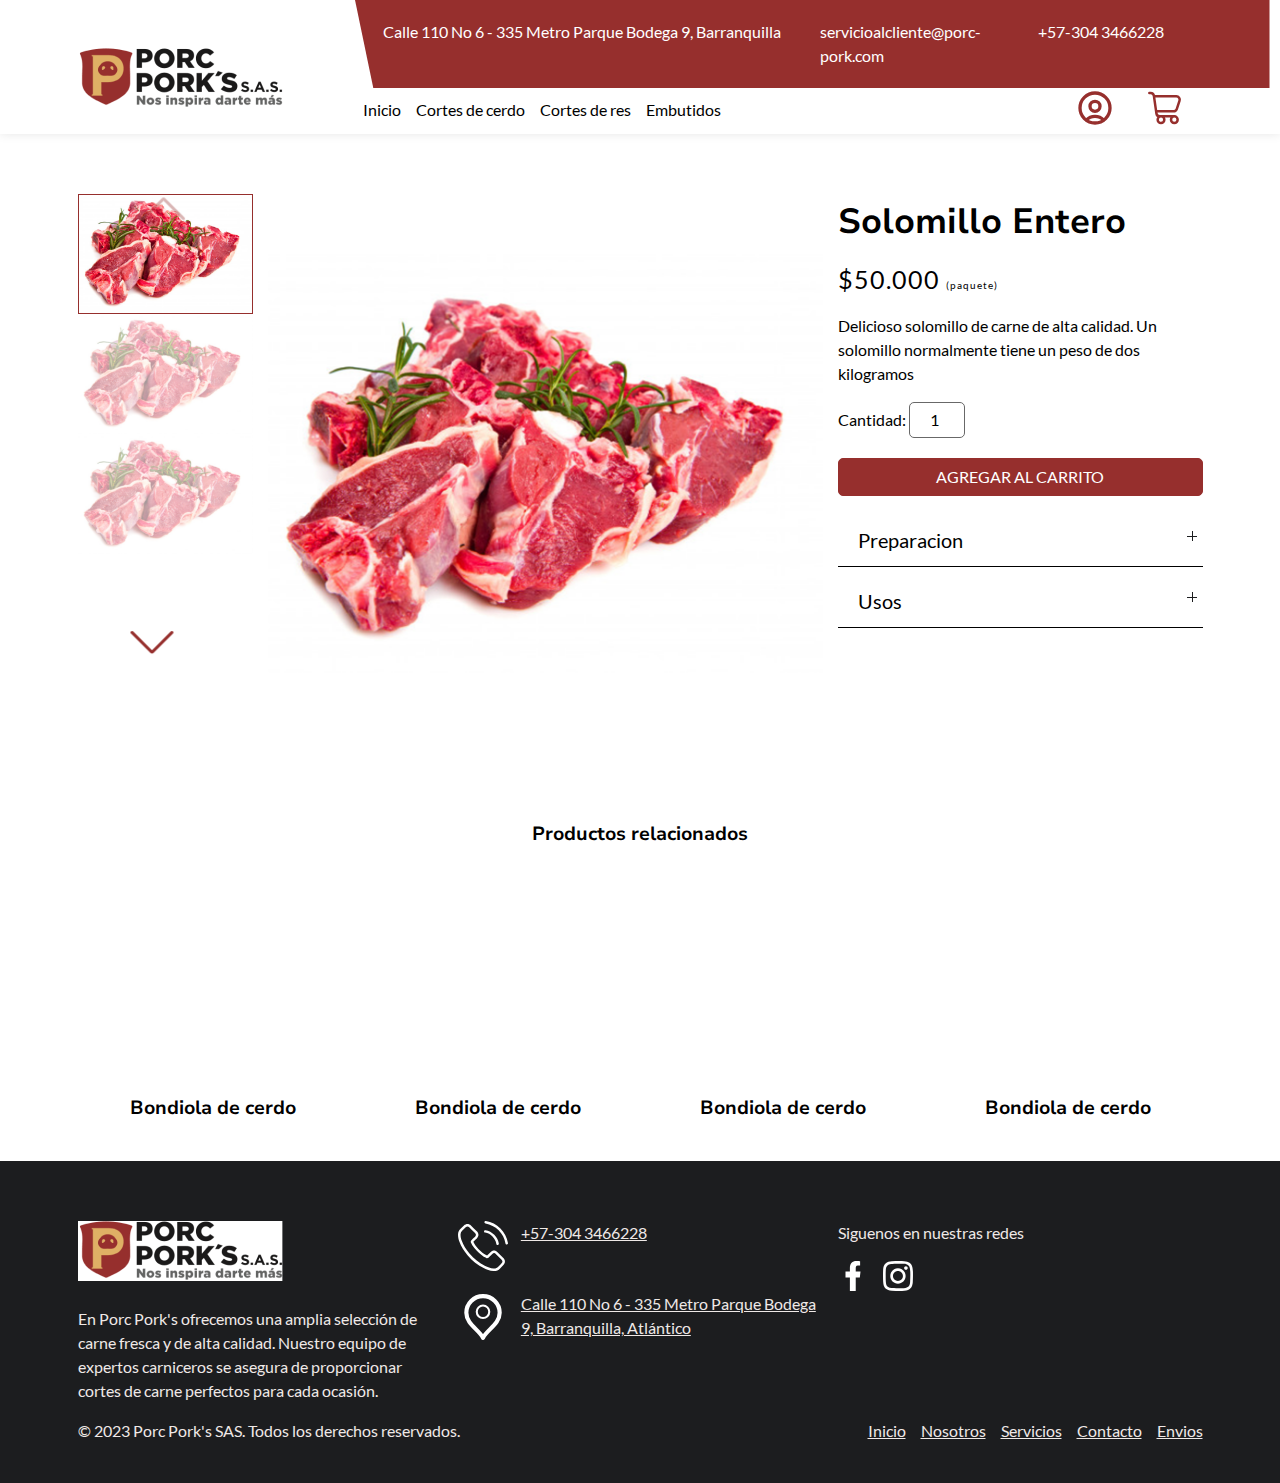
<file: product.html>
<!DOCTYPE html>
<html lang="es">
  <head>
    <meta charset="UTF-8">
    <meta http-equiv="X-UA-Compatible" content="IE=edge">
    <meta name="viewport" content="width=device-width, initial-scale=1.0">
    <meta name="theme-color" content="#962F2D">
    <meta name="description" content="En Porc Pork's, ofrecemos carne fresca y de calidad. Nuestro equipo de carniceros expertos proporciona cortes perfectos para cada ocasión. ¡Visítanos!">
    <title>Porc Pork's</title>

    <link rel="canonical" href="https://pork-porks.com">
    <!-- Open Graph / Facebook -->
    <meta property="og:type" content="website">
    <meta property="og:url" content="https://pork-porks.com">
    <meta property="og:title" content="Pork Pork's">
    <meta property="og:description" content="En Porc Pork's, ofrecemos carne fresca y de calidad. Nuestro equipo de carniceros expertos proporciona cortes perfectos para cada ocasión. ¡Visítanos!">
    <meta property="og:image" content="assets/images/logo.png">

    <!-- Twitter -->
    <meta property="twitter:card" content="summary_large_image">
    <meta property="twitter:url" content="https://pork-porks.com">
    <meta property="twitter:title" content="Pork Pork's">
    <meta property="twitter:description" content="En Porc Pork's, ofrecemos carne fresca y de calidad. Nuestro equipo de carniceros expertos proporciona cortes perfectos para cada ocasión. ¡Visítanos!">
    <meta property="twitter:image" content="assets/images/logo.png">

    <link rel="stylesheet" href="assets/css/bootstrap-grid.min.css">
    <link rel="stylesheet" href="assets/css/normalize.css">
    <link rel="stylesheet" href="assets/css/fonts.css">
    <link rel="stylesheet" href="assets/css/main.css">

    <link rel="stylesheet" href="assets/css/swiper-bundle.min.css">
    <link rel="stylesheet" href="assets/css/swiper-custom.css">
    <link rel="stylesheet" href="assets/css/forms.css">
    <link rel="stylesheet" href="assets/css/product.css">
    <link rel="preload" as="style" href="assets/css/footer.css" onload="this.onload=null;this.rel='stylesheet'">

    <noscript>
      <link rel="stylesheet" href="assets/css/footer.css">
    </noscript>
  </head>
  <body>
    <h1 class="sr-only">Contenido de Porc Pork's</h1>
    <header class="header">
      <div class="container">
        <h2 class="sr-only">Encabezado</h2>
        <div class="row">
          <div class="col-12 col-md-9 offset-md-3">
            <address class="header__address row">
              <p class="col-12 col-md-6">Calle 110 No 6 - 335 Metro Parque Bodega 9, Barranquilla</p>
              <a class="col-6 col-md-3" href="mailto:servicioalcliente@porc-pork.com">servicioalcliente@porc-pork.com</a>
              <a class="col-6 col-md-3" href="tel:+3043466228">+57-304 3466228</a>
            </address>
          </div>
        </div>
        <div class="row">
          <div class="col-12 col-md-3">
            <a class="header__logo" href="/" aria-label="Ir al inicio">
              <img
                src="assets/images/logo.png"
                srcset="assets/images/logo-2x.png 2x"
                height="60"
                width="205"
                alt="Porc Pork's logo"
                loading="eager"
              >
            </a>
          </div>
          <div class="col-12 col-md-9">
            <div class="row">
              <div class="col-8 col-md-10">
                <button class="open-main-menu hamburger-button js-toggle-main-menu" aria-label="Abrir menu">
                  <span class="hamburger-button__icon"></span>
                  <span class="hamburger-button__icon"></span>
                  <span class="hamburger-button__icon"></span>
                </button>
                <nav class="header__nav js-main-nav">
                  <h3 class="sr-only">Navegacion principal</h3>
                  <img
                    src="assets/images/logo.png"
                    srcset="assets/images/logo-2x.png 2x"
                    height="60"
                    width="205"
                    alt="Porc Pork's logo"
                    class="header-nav__logo"
                    loading="lazy"
                  >
                  <ul class="row">
                    <li class="col-12 col-md-auto header-navigation__item">
                      <a class="header__navigation-link" href="/">Inicio</a></li>
                    <li class="col-12 col-md-auto header-navigation__item">
                      <a class="header__navigation-link" href="/collections/cortes-de-cerdo">Cortes de cerdo</a>
                    </li>
                    <li class="col-12 col-md-auto header-navigation__item">
                      <a class="header__navigation-link" href="/collections/cortes-de-res">Cortes de res</a>
                    </li>
                    <li class="col-12 col-md-auto header-navigation__item">
                      <a class="header__navigation-link" href="/collections/embutidos">Embutidos</a>
                    </li>
                  </ul>
                </nav>
                <button class="close-main-menu js-toggle-main-menu" aria-label="Cerrar menu">x</button>
              </div>
              <div class="col-2 col-md-1">
                <a href="/account" aria-label="Ver mi cuenta">
                  <svg fill="none" height="40" viewBox="0 0 24 24" width="40" xmlns="http://www.w3.org/2000/svg" aria-hidden="true"><path d="m17.2166 19.3323c-1.2817-1.4315-3.1439-2.3323-5.2166-2.3323-2.07266 0-3.93508.9008-5.2168 2.3323m5.2168 1.6677c-4.97056 0-9-4.0294-9-9 0-4.97056 4.02944-9 9-9 4.9706 0 9 4.02944 9 9 0 4.9706-4.0294 9-9 9zm0-7c-1.6569 0-3-1.3431-3-3 0-1.65685 1.3431-3 3-3s3 1.34315 3 3c0 1.6569-1.3431 3-3 3z" stroke="currentColor" stroke-linecap="round" stroke-linejoin="round" stroke-width="2"/></svg>
                </a>
              </div>
              <div class="col-2 col-md-1">
                <a href="/cart" aria-label="Ver mi carrito">
                  <svg fill="none" height="40" viewBox="0 0 24 24" width="40" xmlns="http://www.w3.org/2000/svg" aria-hidden="true"><path d="m4.78571 5h13.43939c1.3652 0 2.3291 1.33739 1.8974 2.63246l-1.6667 5.00004c-.2722.8166-1.0365 1.3675-1.8973 1.3675h-10.48708m-1.28571-9-.0404-.28284c-.14076-.9853-.9846-1.71716-1.9799-1.71716h-.76541m2.78571 2 1.28571 9m0 0 .18327 1.2828c.14076.9853.9846 1.7172 1.9799 1.7172h8.76541m0 0c-1.1046 0-2 .8954-2 2s.8954 2 2 2 2-.8954 2-2-.8954-2-2-2zm-6 2c0 1.1046-.8954 2-2 2-1.10457 0-2-.8954-2-2s.89543-2 2-2c1.1046 0 2 .8954 2 2z" stroke="currentColor" stroke-linecap="round" stroke-linejoin="round" stroke-width="1.5"/></svg>
                </a>
              </div>
            </div>
          </div>
        </div>
      </div>
    </header>
    <main>
      <section class="container">
        <div class="row product">
          <div class="col-12 col-md-8">
            <div class="row">
              <div class="col-12 col-md-3">
                <div class="swiper swiper--thumbs swiper--vertical-thumbs js-swiper-thumbs">
                  <ul class="swiper-wrapper">
                    <li class="swiper-slide">
                      <img src="assets/images/carne-1.png" alt="Aqui podemos ver Solomillo Entero" loading="lazy">
                    </li>
                    <li class="swiper-slide">
                      <img src="assets/images/carne-1.png" alt="Aqui podemos ver Solomillo Entero" loading="lazy">
                    </li>
                    <li class="swiper-slide">
                      <img src="assets/images/carne-1.png" alt="Aqui podemos ver Solomillo Entero" loading="lazy">
                    </li>
                  </ul>
                  <button class="swiper-button swiper-button-prev js-swiper-button-prev"></button>
                  <button class="swiper-button swiper-button-next js-swiper-button-next"></button>
                </div>
              </div>
              <div class="col-12 col-md-9">
                <div class="swiper js-swiper-product">
                  <ul class="swiper-wrapper">
                    <li class="swiper-slide">
                      <picture>
                        <source media="(min-width: 768px)" srcset="assets/images/carne-1.png">
                        <img src="assets/images/carne-1.png" class="product__image" alt="Aqui podemos ver Solomillo Entero" height="400" width="400" loading="eager">
                      </picture>
                    </li>
                    <li class="swiper-slide">
                      <picture>
                        <source media="(min-width: 768px)" srcset="assets/images/carne-1.png">
                        <img src="assets/images/carne-1.png" class="product__image" alt="Aqui podemos ver Solomillo Entero" height="400" width="400" loading="lazy">
                      </picture>
                    </li>
                    <li class="swiper-slide">
                      <picture>
                        <source media="(min-width: 768px)" srcset="assets/images/carne-1.png">
                        <img src="assets/images/carne-1.png" class="product__image" alt="Aqui podemos ver Solomillo Entero" height="400" width="400" loading="lazy">
                      </picture>
                    </li>
                  </ul>
                </div>
              </div>
            </div>
          </div>
          <div class="col-12 col-md-4">
            <h2 class="product__title">Solomillo Entero</h2>
            <p class="sr-only">50000 pesos</p>
            <p class="product__price" aria-hidden="true">$50.000 <span class="product__unit">(paquete)</span></p>
            <p>Delicioso solomillo de carne de alta calidad. Un solomillo normalmente tiene un peso de dos kilogramos</p>
            <form action="/cart/add" method="post">
              <label for="quantity-input">Cantidad:</label>
              <input type="number" id="quantity-input" name="quantity" min="1" max="9" step="1" value="1">
              <button class="button button--primary full-width uppercase product__add-to-cart">Agregar al carrito</button>
            </form>
            <div class="product__usage">
              <details>
                <summary>Preparacion</summary>
                <p>El lomo entero es un alimento muy delicioso para darte un gusto a ti mismo, a tu familia y amigos, al preparar un lomo entero. Necesitarás de cuatro a cinco libras de carne para alimentar a 10-12 personas. Antes de mezclarlo con otros ingredientes, debes hervir la carne a 260°C durante 15 minutos. Después, mézclala con otros ingredientes y ásala durante 10 minutos a 162°C para las primeras libras. Después de completar todo esto, puedes servirlo con salsa y otros ingredientes.</p>
              </details>
              <details>
                <summary>Usos</summary>
                <ul>
                  <li>Asar</li>
                  <li>Freir</li>
                  <li>Hornear</li>
                </ul>
              </details>
            </div>
          </div>
        </div>
      </section>
      <section class="container related-products">
        <h3 class="align-center related-products__title">Productos relacionados</h3>
        <ul class="row">
          <li class="col-6 col-md-3">
            <article class="product-card">
              <a href="/products/bondiola-de-cerdo" aria-label="Compra bondiola de cerdo" class="product-card__link"></a>
              <div class="product-card__image product-card__image--product" style="background-image: url(https://placehold.co/310x310);"></div>
              <h3 class="product-card__title">Bondiola de cerdo</h3>
            </article>
          </li>
          <li class="col-6 col-md-3">
            <article class="product-card">
              <a href="/products/bondiola-de-cerdo" aria-label="Compra bondiola de cerdo" class="product-card__link"></a>
              <div class="product-card__image product-card__image--product" style="background-image: url(https://placehold.co/310x310);"></div>
              <h3 class="product-card__title">Bondiola de cerdo</h3>
            </article>
          </li>
          <li class="col-6 col-md-3">
            <article class="product-card">
              <a href="/products/bondiola-de-cerdo" aria-label="Compra bondiola de cerdo" class="product-card__link"></a>
              <div class="product-card__image product-card__image--product" style="background-image: url(https://placehold.co/310x310);"></div>
              <h3 class="product-card__title">Bondiola de cerdo</h3>
            </article>
          </li>
          <li class="col-6 col-md-3">
            <article class="product-card">
              <a href="/products/bondiola-de-cerdo" aria-label="Compra bondiola de cerdo" class="product-card__link"></a>
              <div class="product-card__image product-card__image--product" style="background-image: url(https://placehold.co/310x310);"></div>
              <h3 class="product-card__title">Bondiola de cerdo</h3>
            </article>
          </li>
        </ul>
      </section>
    </main>
    <footer class="footer">
      <h2 class="sr-only">Pie de pagina</h2>
      <div class="container">
        <div class="row gy-4">
          <div class="col-12 col-md-4">
            <a class="footer__logo" href="/" aria-label="Ir al inicio">
              <img
                src="assets/images/logo.png"
                srcset="assets/images/logo-2x.png 2x"
                height="60"
                width="205"
                alt="Porc Pork's logo"
                loading="lazy"
              >
            </a>
            <p>En Porc Pork's ofrecemos una amplia selección de carne fresca y de alta calidad. Nuestro equipo de expertos carniceros se asegura de proporcionar cortes de carne perfectos para cada ocasión.</p>
          </div>
          <div class="col-12 col-md-4">
            <div class="row g-4">
              <div class="col-12 col-md-2 desktop-only">
                <svg fill="#FFFFFF" width="50" height="50" viewBox="0 0 487.766 487.766" xmlns="http://www.w3.org/2000/svg" aria-hidden="true">
                  <path d="M345.487,487.566c2.2,0.1,4.3,0.2,6.5,0.2c23.5,0,43.1-8.5,58.5-25.2c0.1-0.1,0.3-0.3,0.4-0.4
                    c5.5-6.6,11.7-12.6,18.3-18.9c4.5-4.3,9.1-8.7,13.4-13.3c20.5-21.4,20.4-48.5-0.2-69.1l-57-57c-9.8-10.2-21.5-15.6-33.9-15.6
                    c-12.3,0-24.1,5.3-34.2,15.4l-33.7,33.7c-3-1.7-6.1-3.2-9.1-4.7c-3.8-1.9-7.3-3.7-10.4-5.6c-30.9-19.6-58.9-45.2-85.7-78.1
                    c-13.5-17-22.4-31.2-28.7-45.8c8.8-8,17-16.3,24.9-24.4c2.9-2.9,5.8-5.9,8.8-8.9c21.4-21.4,21.4-47.9,0-69.2l-28.3-28.3
                    c-3.3-3.3-6.5-6.6-9.7-9.8c-6.3-6.4-12.8-13.1-19.3-19.1c-9.8-9.8-21.4-14.9-33.7-14.9c-12.2,0-24,5.1-34.2,14.9l-35.5,35.4
                    c-13,13-20.4,28.8-22,47.1c-1.8,22.8,2.4,47,13.2,76.2c16.7,45.1,41.8,87,79,131.8c45.3,54,99.7,96.7,161.9,126.8
                    C278.487,472.066,310.187,485.266,345.487,487.566z M111.787,318.266c-35.4-42.6-59.1-82.2-74.8-124.6
                    c-9.7-26.1-13.3-46.4-11.8-65.7c1.1-12.5,5.9-22.9,14.9-31.8l35.3-35.3c5.4-5.2,11.3-7.9,17.1-7.9c5.7,0,11.3,2.7,16.7,8
                    c6.3,5.9,12.4,12.1,18.8,18.6c3.2,3.3,6.5,6.7,9.9,10l28.3,28.3c11.6,11.6,11.6,23,0,34.6c-3,3-6,6-8.9,9
                    c-8.8,8.9-17,17.3-26.1,25.4c-0.2,0.2-0.3,0.3-0.5,0.5c-8.1,8.1-6.9,15.9-4.9,21.7c0.1,0.3,0.2,0.5,0.3,0.8
                    c7.3,17.6,17.6,34.3,33.4,54.3c28.5,35.1,58.5,62.4,91.7,83.5c4.1,2.6,8.4,4.8,12.6,6.9c3.8,1.9,7.3,3.7,10.4,5.6
                    c0.4,0.2,0.7,0.4,1.1,0.6c3.2,1.6,6.3,2.4,9.5,2.4c7.9,0,12.9-5,14.5-6.7l35.5-35.5c5.4-5.4,11.2-8.2,16.9-8.2
                    c7,0,12.7,4.4,16.4,8.2l57.2,57.2c14,14,7.6,26.6-0.3,34.9c-4,4.3-8.2,8.3-12.6,12.6c-6.7,6.4-13.6,13.1-19.9,20.6
                    c-10.8,11.6-23.6,17-40.3,17c-1.6,0-3.3-0.1-4.9-0.2c-31.1-2-59.9-14.1-81.6-24.4
                    C206.487,410.166,154.787,369.666,111.787,318.266z"/>
                  <path d="M268.087,89.266c-6.7-1.1-13,3.4-14.1,10c-1.1,6.7,3.4,13,10,14.1c27.5,4.7,52.5,17.7,72.5,37.6
                    c19.9,19.9,32.9,45,37.6,72.5c1,6,6.2,10.2,12.1,10.2c0.7,0,1.4-0.1,2.1-0.2c6.7-1.1,11.2-7.5,10-14.1
                    c-5.5-32.5-20.9-62.2-44.4-85.7C330.187,110.066,300.587,94.766,268.087,89.266z"/>
                  <path d="M475.187,229.466c0.7,0,1.4-0.1,2.1-0.2c6.7-1.1,11.2-7.5,10-14.1c-9.1-53.8-34.5-102.7-73.4-141.6
                    c-39-38.9-87.9-64.3-141.7-73.4c-6.7-1.1-13,3.4-14.1,10c-1.1,6.7,3.4,13,10,14.1c48.7,8.3,93.1,31.3,128.4,66.6
                    s58.3,79.7,66.6,128.4C464.087,225.266,469.287,229.466,475.187,229.466z"/>
                </svg>
              </div>
              <div class="col-12 col-md-10 desktop-only">
                <a class="footer__featured-link" href="tel:+3043466228">+57-304 3466228</a>
              </div>
              <div class="col-12 col-md-2">
                <svg width="50" height="50" viewBox="0 0 24 24" fill="none" xmlns="http://www.w3.org/2000/svg" aria-hidden="true" stroke="#FFFFFF">
                  <path d="M12 12.5C13.6569 12.5 15 11.1569 15 9.5C15 7.84315 13.6569 6.5 12 6.5C10.3431 6.5 9 7.84315 9 9.5C9 11.1569 10.3431 12.5 12 12.5Z" stroke-width="1" stroke-linecap="round" stroke-linejoin="round"/>
                  <path d="M12 22C14 18 20 15.4183 20 10C20 5.58172 16.4183 2 12 2C7.58172 2 4 5.58172 4 10C4 15.4183 10 18 12 22Z" stroke-width="2" stroke-linecap="round" stroke-linejoin="round"/>
                </svg>
              </div>
              <address class="col-12 col-md-10">
                <a class="footer__featured-link" target="_blank" href="https://goo.gl/maps/hiPjTHremsXvnxdRA">Calle 110 No 6 - 335 Metro Parque Bodega 9, Barranquilla, Atlántico</a>
              </address>
            </div>
          </div>
          <div class="col-12 col-md-4">
            <p>Siguenos en nuestras redes</p>
            <ul class="row">
              <li class="col-auto">
                <a href="https://facebook.com/Porcporkssas" target="_blank" aria-label="Visita nuestra pagina en facebook">
                  <svg height="30" viewBox="-5 0 20 20" width="30" xmlns="http://www.w3.org/2000/svg" aria-hidden="true" fill="#FFFFFF"><path d="m335.821282 7259v-9h2.732411l.446307-4h-3.178718v-1.948c0-1.03.026311-2.052 1.465602-2.052h1.457805v-2.86c0-.043-1.252192-.14-2.519002-.14-2.645683 0-4.30228 1.657-4.30228 4.7v2.3h-2.923407v4h2.923407v9z" fill-rule="evenodd" transform="translate(-329 -7239)"/></svg>
                </a>
              </li>
              <li class="col-auto">
                <a href="https://instagram.com/porcporks" target="_blank" aria-label="Visita nuestra pagina en instagram">
                  <svg height="30" viewBox="0 0 20 20" width="30" xmlns="http://www.w3.org/2000/svg" aria-hidden="true" fill="#FFFFFF"><path d="m289.869652 7279.12273c-1.627883.07345-3.038847.47147-4.178166 1.60598-1.143299 1.14047-1.536339 2.55687-1.609972 4.16782-.045772 1.00548-.313437 8.60165.462693 10.59375.52339 1.34394 1.55425 2.37721 2.910487 2.90228.632844.24616 1.355242.41291 2.414958.46155 8.860815.401 12.145437.18263 13.53053-3.36383.245774-.63128.414931-1.35288.461698-2.40997.40498-8.88354-.065673-10.80914-1.609972-12.3516-1.224892-1.22186-2.665708-2.05363-12.382256-1.60598m.081593 17.94475c-.970162-.04368-1.496538-.20547-1.847786-.34145-.883594-.34343-1.547285-1.00448-1.888583-1.88291-.591053-1.51368-.39503-8.70289-.342293-9.86619.051742-1.13948.282591-2.18069 1.086582-2.98467.995038-.99258 2.280627-1.47894 11.033979-1.08389 1.142304.05161 2.186099.28189 2.99208 1.08389.995038.99257 1.488577 2.28788 1.086582 11.00765-.043782.96776-.205973 1.49283-.342293 1.84321-.90051 2.30773-2.97218 2.62833-11.778268 2.22436m8.138418-13.37792c0 .65709.534335 1.19109 1.194046 1.19109.65971 0 1.195041-.534 1.195041-1.19109 0-.65708-.535331-1.19109-1.195041-1.19109-.659711 0-1.194046.53401-1.194046 1.19109m-9.22699 5.29836c0 2.81494 2.287593 5.09687 5.109521 5.09687 2.821929 0 5.109522-2.28193 5.109522-5.09687s-2.287593-5.09587-5.109522-5.09587c-2.821928 0-5.109521 2.28093-5.109521 5.09587m1.793059 0c0-1.82633 1.484597-3.30825 3.316462-3.30825 1.831866 0 3.316463 1.48192 3.316463 3.30825 0 1.82733-1.484597 3.30924-3.316463 3.30924-1.831865 0-3.316462-1.48191-3.316462-3.30924" fill-rule="evenodd" transform="translate(-284 -7279)"/></svg>
                </a>
              </li>
            </ul>
          </div>
        </div>
        <div class="row">
          <nav class="col-12 col-md-6 order-md-2">
            <h3 class="sr-only">Navegacion de pie de pagina</h3>
            <ul class="row footer__menu">
              <li class="col-12 col-md-auto">
                <a class="footer__navigation-link" href="/">Inicio</a></li>
              <li class="col-12 col-md-auto">
                <a class="footer__navigation-link" href="about-us.html">Nosotros</a>
              </li>
              <li class="col-12 col-md-auto">
                <a class="footer__navigation-link" href="services.html">Servicios</a>
              </li>
              <li class="col-12 col-md-auto">
                <a class="footer__navigation-link" href="contact.html">Contacto</a>
              </li>
              <li class="col-12 col-md-auto">
                <a class="footer__navigation-link" href="shipping.html">Envios</a>
              </li>
            </ul>
          </nav>
          <div class="col-12 col-md-6 order-md-1">
            <p class="no-margin">&copy; 2023 Porc Pork's SAS. Todos los derechos reservados.</p>
          </div>
        </div>
      </div>
    </footer>
    <script type="application/ld+json">
      {
        "@context": "https://schema.org",
        "@type": "BreadcrumbList",
        "itemListElement": [
          {
            "@type": "ListItem",
            "position": 1,
            "item": {
              "@id": "https://porc-porks.com/",
              "name": "Inicio"
            }
          },
          {
            "@type": "ListItem",
            "position": 2,
            "item": {
              "@id": "https://porc-porks.com/products/solomillo-entero,
              "name": "Solomillo Entero"
            }
          }
        ]
      }
    </script>
    <script type="application/ld+json">
      {
        "@context": "https://schema.org/",
        "@type": "Product",
        "name": "Solomillo Entero",
        "description": "Delicioso solomillo de carne de alta calidad",
        "image": "assets/images/carne-1.png",
        "sku": "12345",
        "brand": {
          "@type": "Brand",
          "name": "Pork Pork's"
        },
        "offers": {
          "@type": "Offer",
          "price": "12500",
          "priceCurrency": "COP",
          "availability": "https://schema.org/InStock",
          "itemOffered": {
            "@type": "Product",
            "name": "Solomillo Entero",
            "additionalProperty": {
              "@type": "PropertyValue",
              "name": "Unit of Measurement",
              "value": "Pound"
            }
          }
        },
        "countryOfOrigin": {
          "@type": "Country",
          "name": "Colombia"
        }
      }
    </script>
    <script src="assets/scripts/utils.js" defer></script>
    <script src="assets/scripts/main.js" defer></script>
    <script src="assets/scripts/swiper-bundle.min.js" defer></script>
    <script src="assets/scripts/product.js" defer></script>
  </body>
</html>
</file>
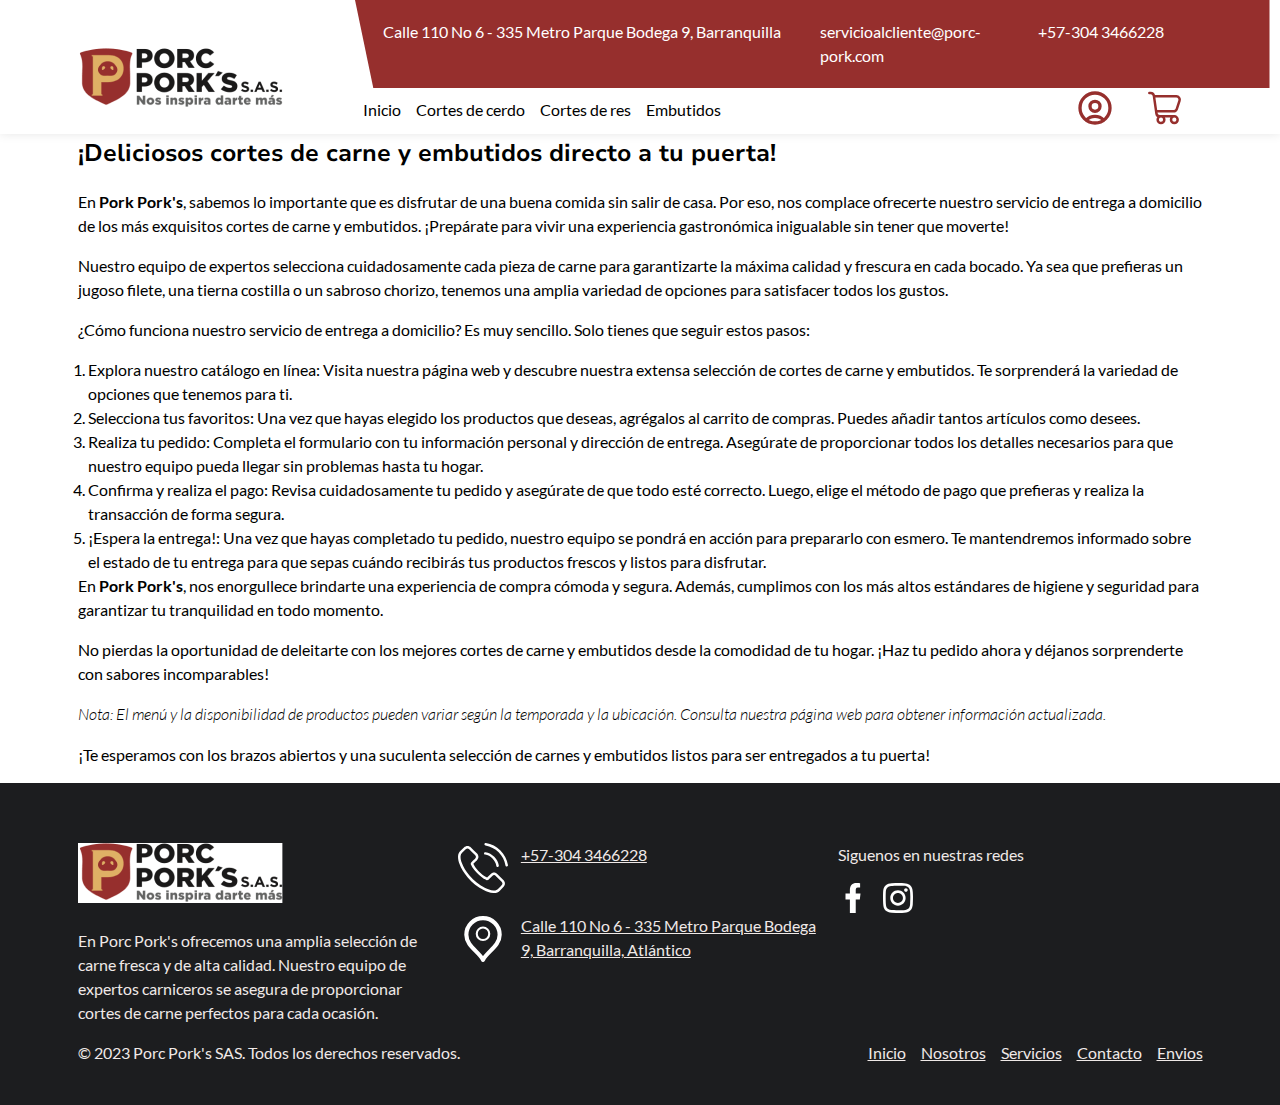
<file: shipping.html>
<!DOCTYPE html>
<html lang="es">
  <head>
    <meta charset="UTF-8">
    <meta http-equiv="X-UA-Compatible" content="IE=edge">
    <meta name="viewport" content="width=device-width, initial-scale=1.0">
    <meta name="theme-color" content="#962F2D">
    <meta name="description" content="En Porc Pork's, ofrecemos carne fresca y de calidad. Nuestro equipo de carniceros expertos proporciona cortes perfectos para cada ocasión. ¡Visítanos!">
    <title>Porc Pork's</title>

    <link rel="canonical" href="https://pork-porks.com">
    <!-- Open Graph / Facebook -->
    <meta property="og:type" content="website">
    <meta property="og:url" content="https://pork-porks.com">
    <meta property="og:title" content="Pork Pork's">
    <meta property="og:description" content="En Porc Pork's, ofrecemos carne fresca y de calidad. Nuestro equipo de carniceros expertos proporciona cortes perfectos para cada ocasión. ¡Visítanos!">
    <meta property="og:image" content="assets/images/logo.png">

    <!-- Twitter -->
    <meta property="twitter:card" content="summary_large_image">
    <meta property="twitter:url" content="https://pork-porks.com">
    <meta property="twitter:title" content="Pork Pork's">
    <meta property="twitter:description" content="En Porc Pork's, ofrecemos carne fresca y de calidad. Nuestro equipo de carniceros expertos proporciona cortes perfectos para cada ocasión. ¡Visítanos!">
    <meta property="twitter:image" content="assets/images/logo.png">

    <link rel="stylesheet" href="assets/css/bootstrap-grid.min.css">
    <link rel="stylesheet" href="assets/css/normalize.css">
    <link rel="stylesheet" href="assets/css/fonts.css">
    <link rel="stylesheet" href="assets/css/main.css">
    <link rel="preload" as="style" href="assets/css/footer.css" onload="this.onload=null;this.rel='stylesheet'">

    <noscript>
      <link rel="stylesheet" href="assets/css/footer.css">
    </noscript>
  </head>
  <body>
    <h1 class="sr-only">Contenido de Porc Pork's</h1>
    <header class="header">
      <div class="container">
        <h2 class="sr-only">Encabezado</h2>
        <div class="row">
          <div class="col-12 col-md-9 offset-md-3">
            <address class="header__address row">
              <p class="col-12 col-md-6">Calle 110 No 6 - 335 Metro Parque Bodega 9, Barranquilla</p>
              <a class="col-6 col-md-3" href="mailto:servicioalcliente@porc-pork.com">servicioalcliente@porc-pork.com</a>
              <a class="col-6 col-md-3" href="tel:+3043466228">+57-304 3466228</a>
            </address>
          </div>
        </div>
        <div class="row">
          <div class="col-12 col-md-3">
            <a class="header__logo" href="/" aria-label="Ir al inicio">
              <img
                src="assets/images/logo.png"
                srcset="assets/images/logo-2x.png 2x"
                height="60"
                width="205"
                alt="Porc Pork's logo"
                loading="eager"
              >
            </a>
          </div>
          <div class="col-12 col-md-9">
            <div class="row">
              <div class="col-8 col-md-10">
                <button class="open-main-menu hamburger-button js-toggle-main-menu" aria-label="Abrir menu">
                  <span class="hamburger-button__icon"></span>
                  <span class="hamburger-button__icon"></span>
                  <span class="hamburger-button__icon"></span>
                </button>
                <nav class="header__nav js-main-nav">
                  <h3 class="sr-only">Navegacion principal</h3>
                  <img
                    src="assets/images/logo.png"
                    srcset="assets/images/logo-2x.png 2x"
                    height="60"
                    width="205"
                    alt="Porc Pork's logo"
                    class="header-nav__logo"
                    loading="lazy"
                  >
                  <ul class="row">
                    <li class="col-12 col-md-auto header-navigation__item">
                      <a class="header__navigation-link" href="/">Inicio</a></li>
                    <li class="col-12 col-md-auto header-navigation__item">
                      <a class="header__navigation-link" href="/collections/cortes-de-cerdo">Cortes de cerdo</a>
                    </li>
                    <li class="col-12 col-md-auto header-navigation__item">
                      <a class="header__navigation-link" href="/collections/cortes-de-res">Cortes de res</a>
                    </li>
                    <li class="col-12 col-md-auto header-navigation__item">
                      <a class="header__navigation-link" href="/collections/embutidos">Embutidos</a>
                    </li>
                  </ul>
                </nav>
                <button class="close-main-menu js-toggle-main-menu" aria-label="Cerrar menu">x</button>
              </div>
              <div class="col-2 col-md-1">
                <a href="/account" aria-label="Ver mi cuenta">
                  <svg fill="none" height="40" viewBox="0 0 24 24" width="40" xmlns="http://www.w3.org/2000/svg" aria-hidden="true"><path d="m17.2166 19.3323c-1.2817-1.4315-3.1439-2.3323-5.2166-2.3323-2.07266 0-3.93508.9008-5.2168 2.3323m5.2168 1.6677c-4.97056 0-9-4.0294-9-9 0-4.97056 4.02944-9 9-9 4.9706 0 9 4.02944 9 9 0 4.9706-4.0294 9-9 9zm0-7c-1.6569 0-3-1.3431-3-3 0-1.65685 1.3431-3 3-3s3 1.34315 3 3c0 1.6569-1.3431 3-3 3z" stroke="currentColor" stroke-linecap="round" stroke-linejoin="round" stroke-width="2"/></svg>
                </a>
              </div>
              <div class="col-2 col-md-1">
                <a href="/cart" aria-label="Ver mi carrito">
                  <svg fill="none" height="40" viewBox="0 0 24 24" width="40" xmlns="http://www.w3.org/2000/svg" aria-hidden="true"><path d="m4.78571 5h13.43939c1.3652 0 2.3291 1.33739 1.8974 2.63246l-1.6667 5.00004c-.2722.8166-1.0365 1.3675-1.8973 1.3675h-10.48708m-1.28571-9-.0404-.28284c-.14076-.9853-.9846-1.71716-1.9799-1.71716h-.76541m2.78571 2 1.28571 9m0 0 .18327 1.2828c.14076.9853.9846 1.7172 1.9799 1.7172h8.76541m0 0c-1.1046 0-2 .8954-2 2s.8954 2 2 2 2-.8954 2-2-.8954-2-2-2zm-6 2c0 1.1046-.8954 2-2 2-1.10457 0-2-.8954-2-2s.89543-2 2-2c1.1046 0 2 .8954 2 2z" stroke="currentColor" stroke-linecap="round" stroke-linejoin="round" stroke-width="1.5"/></svg>
                </a>
              </div>
            </div>
          </div>
        </div>
      </div>
    </header>
    <main>
      <section class="container">
        <h2>¡Deliciosos cortes de carne y embutidos directo a tu puerta!</h2>
        <p>En <strong>Pork Pork's</strong>, sabemos lo importante que es disfrutar de una buena comida sin salir de casa. Por eso, nos complace ofrecerte nuestro servicio de entrega a domicilio de los más exquisitos cortes de carne y embutidos. ¡Prepárate para vivir una experiencia gastronómica inigualable sin tener que moverte!</p>
        <p>Nuestro equipo de expertos selecciona cuidadosamente cada pieza de carne para garantizarte la máxima calidad y frescura en cada bocado. Ya sea que prefieras un jugoso filete, una tierna costilla o un sabroso chorizo, tenemos una amplia variedad de opciones para satisfacer todos los gustos.</p>
        <p>¿Cómo funciona nuestro servicio de entrega a domicilio? Es muy sencillo. Solo tienes que seguir estos pasos:</p>
        <ol>
          <li>Explora nuestro catálogo en línea: Visita nuestra página web y descubre nuestra extensa selección de cortes de carne y embutidos. Te sorprenderá la variedad de opciones que tenemos para ti.</li>
          <li>Selecciona tus favoritos: Una vez que hayas elegido los productos que deseas, agrégalos al carrito de compras. Puedes añadir tantos artículos como desees.</li>
          <li>Realiza tu pedido: Completa el formulario con tu información personal y dirección de entrega. Asegúrate de proporcionar todos los detalles necesarios para que nuestro equipo pueda llegar sin problemas hasta tu hogar.</li>
          <li>Confirma y realiza el pago: Revisa cuidadosamente tu pedido y asegúrate de que todo esté correcto. Luego, elige el método de pago que prefieras y realiza la transacción de forma segura.</li>
          <li>¡Espera la entrega!: Una vez que hayas completado tu pedido, nuestro equipo se pondrá en acción para prepararlo con esmero. Te mantendremos informado sobre el estado de tu entrega para que sepas cuándo recibirás tus productos frescos y listos para disfrutar.</li>
        </ol>
        <p>En <strong>Pork Pork's</strong>, nos enorgullece brindarte una experiencia de compra cómoda y segura. Además, cumplimos con los más altos estándares de higiene y seguridad para garantizar tu tranquilidad en todo momento.</p>
        <p>No pierdas la oportunidad de deleitarte con los mejores cortes de carne y embutidos desde la comodidad de tu hogar. ¡Haz tu pedido ahora y déjanos sorprenderte con sabores incomparables!</p>
        <p><em>Nota: El menú y la disponibilidad de productos pueden variar según la temporada y la ubicación. Consulta nuestra página web para obtener información actualizada.</em></p>
        <p>¡Te esperamos con los brazos abiertos y una suculenta selección de carnes y embutidos listos para ser entregados a tu puerta!</p>
      </section>
    </main>
    <footer class="footer">
      <h2 class="sr-only">Pie de pagina</h2>
      <div class="container">
        <div class="row gy-4">
          <div class="col-12 col-md-4">
            <a class="footer__logo" href="/" aria-label="Ir al inicio">
              <img
                src="assets/images/logo.png"
                srcset="assets/images/logo-2x.png 2x"
                height="60"
                width="205"
                alt="Porc Pork's logo"
                loading="lazy"
              >
            </a>
            <p>En Porc Pork's ofrecemos una amplia selección de carne fresca y de alta calidad. Nuestro equipo de expertos carniceros se asegura de proporcionar cortes de carne perfectos para cada ocasión.</p>
          </div>
          <div class="col-12 col-md-4">
            <div class="row g-4">
              <div class="col-12 col-md-2 desktop-only">
                <svg fill="#FFFFFF" width="50" height="50" viewBox="0 0 487.766 487.766" xmlns="http://www.w3.org/2000/svg" aria-hidden="true">
                  <path d="M345.487,487.566c2.2,0.1,4.3,0.2,6.5,0.2c23.5,0,43.1-8.5,58.5-25.2c0.1-0.1,0.3-0.3,0.4-0.4
                    c5.5-6.6,11.7-12.6,18.3-18.9c4.5-4.3,9.1-8.7,13.4-13.3c20.5-21.4,20.4-48.5-0.2-69.1l-57-57c-9.8-10.2-21.5-15.6-33.9-15.6
                    c-12.3,0-24.1,5.3-34.2,15.4l-33.7,33.7c-3-1.7-6.1-3.2-9.1-4.7c-3.8-1.9-7.3-3.7-10.4-5.6c-30.9-19.6-58.9-45.2-85.7-78.1
                    c-13.5-17-22.4-31.2-28.7-45.8c8.8-8,17-16.3,24.9-24.4c2.9-2.9,5.8-5.9,8.8-8.9c21.4-21.4,21.4-47.9,0-69.2l-28.3-28.3
                    c-3.3-3.3-6.5-6.6-9.7-9.8c-6.3-6.4-12.8-13.1-19.3-19.1c-9.8-9.8-21.4-14.9-33.7-14.9c-12.2,0-24,5.1-34.2,14.9l-35.5,35.4
                    c-13,13-20.4,28.8-22,47.1c-1.8,22.8,2.4,47,13.2,76.2c16.7,45.1,41.8,87,79,131.8c45.3,54,99.7,96.7,161.9,126.8
                    C278.487,472.066,310.187,485.266,345.487,487.566z M111.787,318.266c-35.4-42.6-59.1-82.2-74.8-124.6
                    c-9.7-26.1-13.3-46.4-11.8-65.7c1.1-12.5,5.9-22.9,14.9-31.8l35.3-35.3c5.4-5.2,11.3-7.9,17.1-7.9c5.7,0,11.3,2.7,16.7,8
                    c6.3,5.9,12.4,12.1,18.8,18.6c3.2,3.3,6.5,6.7,9.9,10l28.3,28.3c11.6,11.6,11.6,23,0,34.6c-3,3-6,6-8.9,9
                    c-8.8,8.9-17,17.3-26.1,25.4c-0.2,0.2-0.3,0.3-0.5,0.5c-8.1,8.1-6.9,15.9-4.9,21.7c0.1,0.3,0.2,0.5,0.3,0.8
                    c7.3,17.6,17.6,34.3,33.4,54.3c28.5,35.1,58.5,62.4,91.7,83.5c4.1,2.6,8.4,4.8,12.6,6.9c3.8,1.9,7.3,3.7,10.4,5.6
                    c0.4,0.2,0.7,0.4,1.1,0.6c3.2,1.6,6.3,2.4,9.5,2.4c7.9,0,12.9-5,14.5-6.7l35.5-35.5c5.4-5.4,11.2-8.2,16.9-8.2
                    c7,0,12.7,4.4,16.4,8.2l57.2,57.2c14,14,7.6,26.6-0.3,34.9c-4,4.3-8.2,8.3-12.6,12.6c-6.7,6.4-13.6,13.1-19.9,20.6
                    c-10.8,11.6-23.6,17-40.3,17c-1.6,0-3.3-0.1-4.9-0.2c-31.1-2-59.9-14.1-81.6-24.4
                    C206.487,410.166,154.787,369.666,111.787,318.266z"/>
                  <path d="M268.087,89.266c-6.7-1.1-13,3.4-14.1,10c-1.1,6.7,3.4,13,10,14.1c27.5,4.7,52.5,17.7,72.5,37.6
                    c19.9,19.9,32.9,45,37.6,72.5c1,6,6.2,10.2,12.1,10.2c0.7,0,1.4-0.1,2.1-0.2c6.7-1.1,11.2-7.5,10-14.1
                    c-5.5-32.5-20.9-62.2-44.4-85.7C330.187,110.066,300.587,94.766,268.087,89.266z"/>
                  <path d="M475.187,229.466c0.7,0,1.4-0.1,2.1-0.2c6.7-1.1,11.2-7.5,10-14.1c-9.1-53.8-34.5-102.7-73.4-141.6
                    c-39-38.9-87.9-64.3-141.7-73.4c-6.7-1.1-13,3.4-14.1,10c-1.1,6.7,3.4,13,10,14.1c48.7,8.3,93.1,31.3,128.4,66.6
                    s58.3,79.7,66.6,128.4C464.087,225.266,469.287,229.466,475.187,229.466z"/>
                </svg>
              </div>
              <div class="col-12 col-md-10 desktop-only">
                <a class="footer__featured-link" href="tel:+3043466228">+57-304 3466228</a>
              </div>
              <div class="col-12 col-md-2">
                <svg width="50" height="50" viewBox="0 0 24 24" fill="none" xmlns="http://www.w3.org/2000/svg" aria-hidden="true" stroke="#FFFFFF">
                  <path d="M12 12.5C13.6569 12.5 15 11.1569 15 9.5C15 7.84315 13.6569 6.5 12 6.5C10.3431 6.5 9 7.84315 9 9.5C9 11.1569 10.3431 12.5 12 12.5Z" stroke-width="1" stroke-linecap="round" stroke-linejoin="round"/>
                  <path d="M12 22C14 18 20 15.4183 20 10C20 5.58172 16.4183 2 12 2C7.58172 2 4 5.58172 4 10C4 15.4183 10 18 12 22Z" stroke-width="2" stroke-linecap="round" stroke-linejoin="round"/>
                </svg>
              </div>
              <address class="col-12 col-md-10">
                <a class="footer__featured-link" target="_blank" href="https://goo.gl/maps/hiPjTHremsXvnxdRA">Calle 110 No 6 - 335 Metro Parque Bodega 9, Barranquilla, Atlántico</a>
              </address>
            </div>
          </div>
          <div class="col-12 col-md-4">
            <p>Siguenos en nuestras redes</p>
            <ul class="row">
              <li class="col-auto">
                <a href="https://facebook.com/Porcporkssas" target="_blank" aria-label="Visita nuestra pagina en facebook">
                  <svg height="30" viewBox="-5 0 20 20" width="30" xmlns="http://www.w3.org/2000/svg" aria-hidden="true" fill="#FFFFFF"><path d="m335.821282 7259v-9h2.732411l.446307-4h-3.178718v-1.948c0-1.03.026311-2.052 1.465602-2.052h1.457805v-2.86c0-.043-1.252192-.14-2.519002-.14-2.645683 0-4.30228 1.657-4.30228 4.7v2.3h-2.923407v4h2.923407v9z" fill-rule="evenodd" transform="translate(-329 -7239)"/></svg>
                </a>
              </li>
              <li class="col-auto">
                <a href="https://instagram.com/porcporks" target="_blank" aria-label="Visita nuestra pagina en instagram">
                  <svg height="30" viewBox="0 0 20 20" width="30" xmlns="http://www.w3.org/2000/svg" aria-hidden="true" fill="#FFFFFF"><path d="m289.869652 7279.12273c-1.627883.07345-3.038847.47147-4.178166 1.60598-1.143299 1.14047-1.536339 2.55687-1.609972 4.16782-.045772 1.00548-.313437 8.60165.462693 10.59375.52339 1.34394 1.55425 2.37721 2.910487 2.90228.632844.24616 1.355242.41291 2.414958.46155 8.860815.401 12.145437.18263 13.53053-3.36383.245774-.63128.414931-1.35288.461698-2.40997.40498-8.88354-.065673-10.80914-1.609972-12.3516-1.224892-1.22186-2.665708-2.05363-12.382256-1.60598m.081593 17.94475c-.970162-.04368-1.496538-.20547-1.847786-.34145-.883594-.34343-1.547285-1.00448-1.888583-1.88291-.591053-1.51368-.39503-8.70289-.342293-9.86619.051742-1.13948.282591-2.18069 1.086582-2.98467.995038-.99258 2.280627-1.47894 11.033979-1.08389 1.142304.05161 2.186099.28189 2.99208 1.08389.995038.99257 1.488577 2.28788 1.086582 11.00765-.043782.96776-.205973 1.49283-.342293 1.84321-.90051 2.30773-2.97218 2.62833-11.778268 2.22436m8.138418-13.37792c0 .65709.534335 1.19109 1.194046 1.19109.65971 0 1.195041-.534 1.195041-1.19109 0-.65708-.535331-1.19109-1.195041-1.19109-.659711 0-1.194046.53401-1.194046 1.19109m-9.22699 5.29836c0 2.81494 2.287593 5.09687 5.109521 5.09687 2.821929 0 5.109522-2.28193 5.109522-5.09687s-2.287593-5.09587-5.109522-5.09587c-2.821928 0-5.109521 2.28093-5.109521 5.09587m1.793059 0c0-1.82633 1.484597-3.30825 3.316462-3.30825 1.831866 0 3.316463 1.48192 3.316463 3.30825 0 1.82733-1.484597 3.30924-3.316463 3.30924-1.831865 0-3.316462-1.48191-3.316462-3.30924" fill-rule="evenodd" transform="translate(-284 -7279)"/></svg>
                </a>
              </li>
            </ul>
          </div>
        </div>
        <div class="row">
          <nav class="col-12 col-md-6 order-md-2">
            <h3 class="sr-only">Navegacion de pie de pagina</h3>
            <ul class="row footer__menu">
              <li class="col-12 col-md-auto">
                <a class="footer__navigation-link" href="/">Inicio</a></li>
              <li class="col-12 col-md-auto">
                <a class="footer__navigation-link" href="about-us.html">Nosotros</a>
              </li>
              <li class="col-12 col-md-auto">
                <a class="footer__navigation-link" href="services.html">Servicios</a>
              </li>
              <li class="col-12 col-md-auto">
                <a class="footer__navigation-link" href="contact.html">Contacto</a>
              </li>
              <li class="col-12 col-md-auto">
                <a class="footer__navigation-link" href="shipping.html">Envios</a>
              </li>
            </ul>
          </nav>
          <div class="col-12 col-md-6 order-md-1">
            <p class="no-margin">&copy; 2023 Porc Pork's SAS. Todos los derechos reservados.</p>
          </div>
        </div>
      </div>
    </footer>
    <script type="application/ld+json">
      {
        "@context": "http://schema.org",
        "@type": "WebPage",
        "name": "Pork Porc's - Información de Envíos",
        "description": "Obtén información sobre nuestros servicios de envío",
        "url": "https://porc-porks.com/pages/informacion-envios",
        "breadcrumb": {
          "@type": "BreadcrumbList",
          "itemListElement": [
            {
              "@type": "ListItem",
              "position": 1,
              "name": "Inicio",
              "item": "https://porc-porks.com"
            },
            {
              "@type": "ListItem",
              "position": 2,
              "name": "Envíos",
              "item": "https://porc-porks.com/pages/informacion-envios"
            }
          ]
        }
      }
    </script>
    <script src="assets/scripts/main.js" defer></script>
  </body>
</html>
</file>
<file: assets/css/fonts.css>
@font-face {
  font-family: 'Lato';
  src: local('Lato Bold'), local('Lato-Bold'),
      url('../fonts/Lato-Bold.woff2') format('woff2'),
      url('../fonts/Lato-Bold.woff') format('woff');
  font-weight: bold;
  font-style: normal;
  font-display: swap;
}

@font-face {
  font-family: 'Lato';
  src: local('Lato Bold Italic'), local('Lato-BoldItalic'),
      url('../fonts/Lato-BoldItalic.woff2') format('woff2'),
      url('../fonts/Lato-BoldItalic.woff') format('woff');
  font-weight: bold;
  font-style: italic;
  font-display: swap;
}

@font-face {
  font-family: 'Lato';
  src: local('Lato Regular'), local('Lato-Regular'),
      url('../fonts/Lato-Regular.woff2') format('woff2'),
      url('../fonts/Lato-Regular.woff') format('woff');
  font-weight: normal;
  font-style: normal;
  font-display: swap;
}

@font-face {
  font-family: 'Lato';
  src: local('Lato-LightItalic'),
      url('../fonts/Lato-LightItalic.woff2') format('woff2'),
      url('../fonts/Lato-LightItalic.woff') format('woff');
  font-weight: 300;
  font-style: italic;
  font-display: swap;
}

@font-face {
  font-family: 'Nunito Sans';
  src: local('Nunito Sans 10pt Bold'), local('NunitoSans10pt-Bold'),
      url('../fonts/NunitoSans10pt-Bold.woff2') format('woff2'),
      url('../fonts/NunitoSans10pt-Bold.woff') format('woff');
  font-weight: bold;
  font-style: normal;
  font-display: swap;
}

@font-face {
  font-family: 'Nunito Sans';
  src: local('Nunito Sans 10pt Bold Italic'), local('NunitoSans10pt-BoldItalic'),
      url('../fonts/NunitoSans10pt-BoldItalic.woff2') format('woff2'),
      url('../fonts/NunitoSans10pt-BoldItalic.woff') format('woff');
  font-weight: bold;
  font-style: italic;
  font-display: swap;
}
</file>
<file: assets/css/main.css>
:root {
  --color-primary: #962F2D;
  --color-secondary: #DFB065;
  --color-accent-1: #EFE9E7;
  --color-accent-2: #686868;
  --color-accent-3: #F4F4F4;
  --color-black: #000;
  --color-dark-bg: #1C1D1F;
  --color-white: #FFF;

  --color-links: var(--color-primary);
  --color-primary-accent: #D2413E;

  --font-family-base: 'Lato', Arial, Helvetica, sans-serif;
  --font-family-titles: 'Nunito Sans', Arial, Helvetica, sans-serif;
}

/* @media (prefers-color-scheme: dark) {
  :root {
    --color-black: #FFF;
    --color-white: #000;
    --color-links: #FFF;
    --color-primary-accent: var(--color-accent-1);
  }
} */

html {
  box-sizing: border-box;
  font-size: 62.5%;
  height: 100%;
}

body {
  background-color: var(--color-white);
  color: var(--color-black);
  font-family: var(--font-family-base);
  font-size: 1.6rem;
  line-height: 1.5;
}

h1,
h2,
h3,
h4,
h5,
h6 {
  font-family: var(--font-family-titles);
  margin-top: 0;
}

a {
  color: var(--color-links);
}

a:focus-within,
a:hover {
  color: var(--color-primary-accent);
  text-decoration: underline;
}

ol,
ul {
  padding-inline-start: 10px;
  margin: 0;
}

p {
  margin-top: 0;
}

address {
  font-style: normal;
}

img {
  max-width: 100%;
}

.stop-scrolling {
  height: 100%;
  overflow: hidden;
}

.sr-only {
  border: 0 ;
  clip: rect(0,0,0,0);
  height: 1px;
  margin: -1px;
  overflow: hidden;
  padding: 0;
  position: absolute;
  width: 1px;
}

.no-margin {
  margin: 0;
}

.desktop-only {
  display: none;
}

.full-width {
  display: block;
  width: 100%;
}

.uppercase {
  text-transform: uppercase;
}

.row {
  list-style: none;
  padding: 0;
}

.header {
  box-shadow: 0 0 10px rgba(0, 0, 0, .1);
}

.header__address {
  background-color: var(--color-primary);
  color: var(--color-white);
}

.header__address a {
  color: var(--color-white);
  text-decoration: none;
}

.header__address p {
  margin-bottom: 0;
}

.header__address [class^="col-"] + [class^="col-"] {
  margin-top: 1rem;
}

.header__logo {
  display: block;
  padding: 10px 0;
  text-align: center;
}

.close-main-menu {
  display: none;
  position: fixed;
  right: 15px;
  top: 15px;
  z-index: 3;
}

.header__nav {
  display: none;
  inset: 0;
  position: fixed;
  z-index: 2;
}

.header-nav__logo {
  display: block;
  margin-bottom: 30px;
}

.header__nav--visible {
  background-color: var(--color-accent-1);
  padding: 26px calc(var(--bs-gutter-x) * .5) 20px;
}

.header__nav--visible,
.header__nav--visible + .close-main-menu {
  display: block;
}

.header-navigation__item {
  padding-bottom: 10px;
}

.header-navigation__item + .header-navigation__item {
  border-top: 1px solid var(--color-dark-bg);
  padding-top: 10px;
}

.header__navigation-link {
  color: var(--color-black);
  display: block;
  font-size: 2rem;
  text-decoration: none;
}

.align-center {
  text-align: center;
}

.hamburger-button {
  background-color: var(--color-accent-1);
  border: 0;
  padding: 16px 8px;
}

.hamburger-button__icon {
  background-color: var(--color-dark-bg);
  display: block;
  padding: 1px 15px;
}

.hamburger-button__icon + .hamburger-button__icon {
  margin-top: 4px;
}

@media screen and (min-width: 1024px) {
  .desktop-only {
    display: block;
  }

  .header__logo {
    margin-top: -40px;
    padding: 0;
    text-align: start;
  }

  .header__address {
    clip-path: polygon(0% 0%, 100% 0%, 100% 100%, 2% 100%, 0% 0%);
    margin-right: -67px;
    padding: 20px;
  }

  .header__address [class^="col-"] + [class^="col-"] {
    margin-top: 0;
  }

  .header__nav {
    display: block;
    margin: 1rem 0;
    position: relative;
  }

  .header-nav__logo {
    display: none;
  }

  .header__nav .row {
    margin-bottom: 0;
  }

  .header-navigation__item {
    padding-bottom: 0;
  }

  .header-navigation__item + .header-navigation__item {
    border: 0;
    padding-bottom: 0;
    padding-top: 0;
  }

  .header__navigation-link {
    font-size: 1.6rem;
  }

  .close-main-menu,
  .open-main-menu {
    display: none;
  }
}
</file>
<file: assets/css/forms.css>
.button {
  background-color: var(--color-accent-1);
  border: 1px solid var(--color-accent-2);
  border-radius: 5px;
  color: var(--color-black);
  cursor: pointer;
  font-size: 1.6rem;
  line-height: 1;
  padding: 10px 20px;
}

.button:hover {
  background-color: var(--color-primary-accent);
  color: var(--color-white);
}

.button--primary {
  background-color: var(--color-primary);
  border-color: var(--color-primary);
  color: var(--color-white);
}

.button--primary:hover {
  background-color: var(--color-dark-bg);
  border-color: var(--color-dark-bg);
}

input[type="address"],
input[type="date"],
input[type="email"],
input[type="number"],
input[type="password"],
input[type="search"],
input[type="tel"],
input[type="text"],
input[type="url"],
select,
textarea {
  border: 1px solid var(--color-accent-2);
  border-radius: 5px;
  color: var(--color-black);
  font-size: 1.6rem;
  line-height: 1;
  padding: 8px 20px;
}

@media screen and (min-width: 768px) {
  input[type="number"] {
    padding-right: 0;
  }
}

details + details {
  margin-top: 10px;
}

details > summary {
  border: none;
  border-bottom: 1px solid;
  cursor: pointer;
  font-size: 2rem;
  list-style: none;
  padding: 10px 20px;
  position: relative;
}

details > summary::after,
details > summary::before {
  background-color: var(--color-dark-bg);
  content: "";
  cursor: pointer;
  display: inline-block;
  pointer-events: none;
  position: absolute;
}

details > summary::after {
  padding: 0.1rem 0.5rem 0;
  right: 0.55rem;
  top: 1.95rem;
}

details > summary::before {
  padding: 0.5rem 0.1rem 0.5rem 0;
  right: 1rem;
  top: 1.5rem;
}

details[open] > summary::before {
  display: none;
}

details p {
  padding-inline-end: 20px;
  padding-inline-start: 20px;
}

details ol,
details p,
details ul {
  padding-bottom: 10px;
  padding-top: 10px;
}

details ol,
details ul {
  padding-inline-start: 20px;
}
</file>
<file: assets/css/product.css>
.product {
  padding-bottom: 30px;
  padding-top: 30px;
}

.product__title {
  font-size: 2.5rem;
  margin-bottom: 1.5rem;
}

.product__price {
  font-size: 2rem;
  letter-spacing: 1px;
  margin-bottom: 1.5rem;
}

.product__unit {
  font-size: 1rem;
}

.product__add-to-cart {
  margin-top: 2rem;
}

.product-card {
  position: relative;
  text-align: center;
}

.product-card__link {
  inset: 0;
  position: absolute;
  z-index: 1;
}

.product-card__image {
  background-position: center;
  background-size: cover;
  display: inline-block;
  margin-bottom: 20px;
  padding: 95px;
  position: relative;
}

.product-card__title {
  margin: 0;
}

.product__usage {
  margin-top: 20px;
}

.related-products {
  padding-bottom: 20px;
  padding-top: 20px;
}

.related-products__title {
  margin-bottom: 3rem;
}

@media screen and (min-width: 768px) {
  .product {
    padding-top: 60px;
  }

  .product__title {
    font-size: 3.5rem;
  }

  .product__price {
    font-size: 2.5rem;
  }

  .product__image {
    height: auto;
    max-width: 600px;
    width: auto;
  }

  .product__image-thumb {
    height: 120px;
    max-width: 205px;
    width: auto;
  }

  .related-products {
    padding-bottom: 40px;
    padding-top: 40px;
  }
}
</file>
<file: assets/css/footer.css>
.footer {
  background-color: var(--color-dark-bg);
  color: var(--color-accent-1);
  padding: 20px 0;
}

.footer__logo {
  display: block;
  margin-bottom: 20px;
}

.footer__featured-link,
.footer__navigation-link {
  color: var(--color-accent-1);
}

.footer__menu {
  display: none;
}

@media screen and (min-width: 1024px) {
  .footer {
    padding: 60px 0 40px;
  }

  .footer__menu {
    display: flex;
    justify-content: flex-end;
  }
}
</file>
